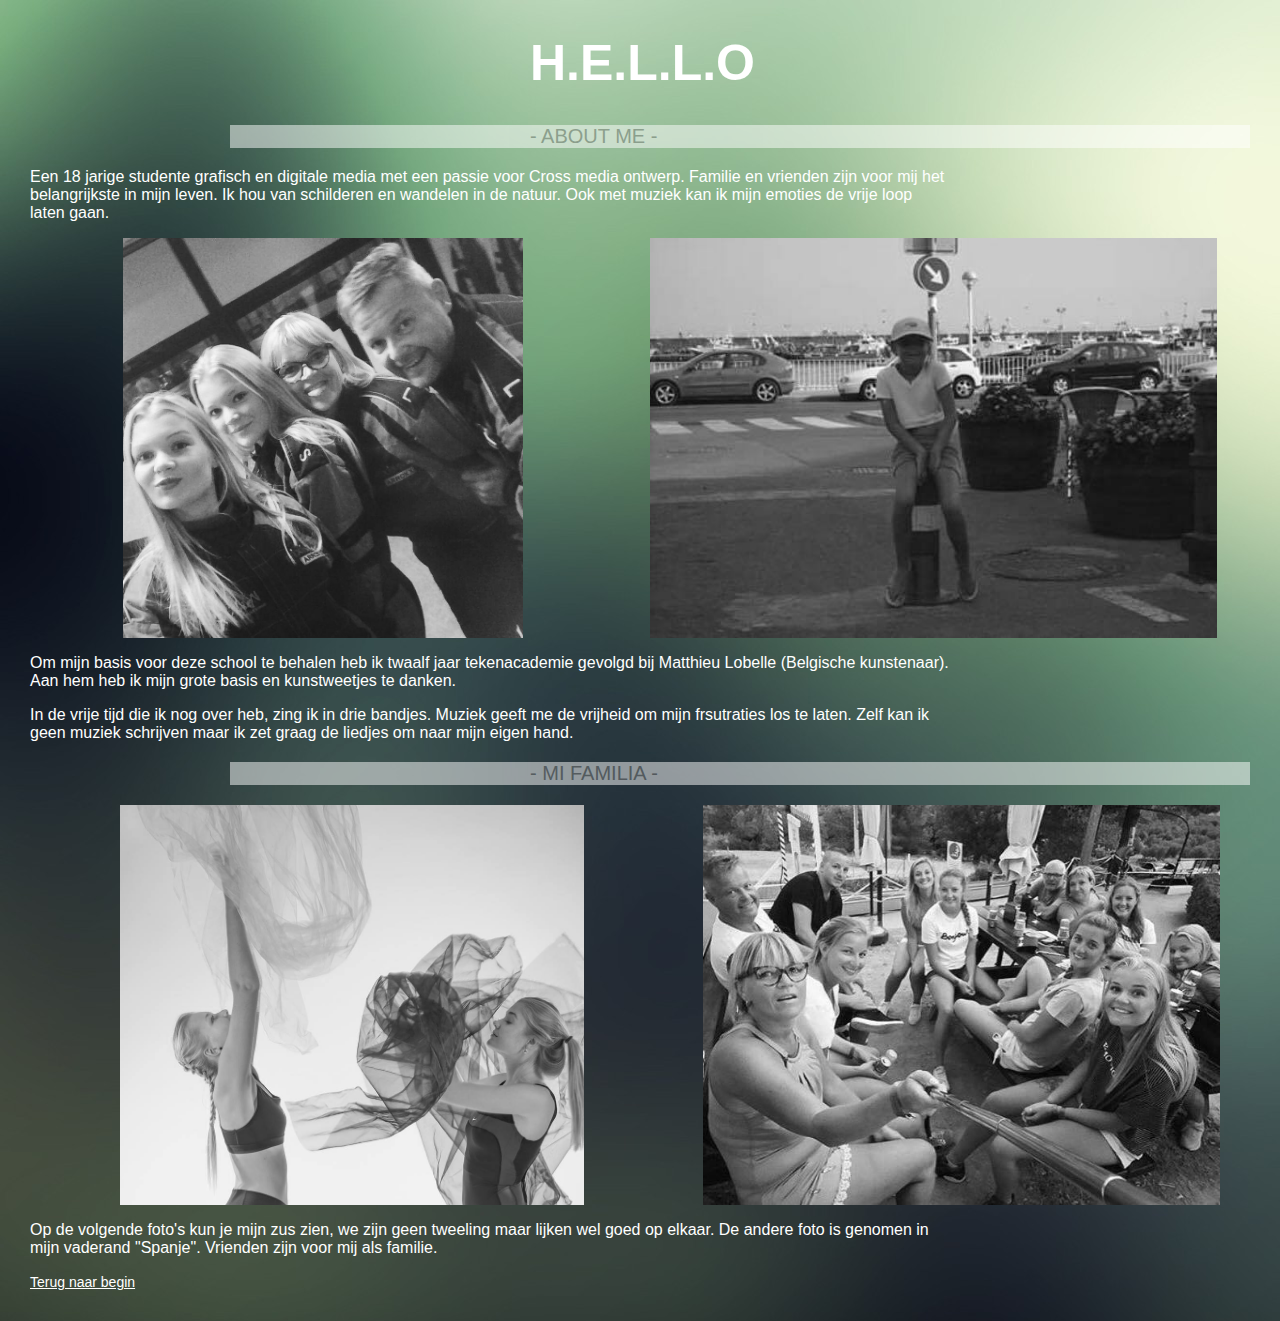
<file: practicum-3/index.html>
<!DOCTYPE html>
<html lang="en">
<head>
    <meta charset="UTF-8">
    <meta name="viewport" content="width=device-width, initial-scale=1.0">
    <meta http-equiv="X-UA-Compatible" content="ie=edge">
    <link rel= "stylesheet" href="css/main.css">
    <title>Document</title>
</head>
<body>

    <h1 id="top">H.E.L.L.O</h1>

    <div class="welkom">
        <p> - ABOUT ME -</p>
    </div>

    <div class="eerstetekst">
        <p> Een 18 jarige studente grafisch en digitale media met een passie voor Cross media ontwerp.
        Familie en vrienden zijn voor mij het belangrijkste in mijn leven.
        Ik hou van schilderen en wandelen in de natuur. Ook met muziek kan ik mijn emoties de vrije loop laten gaan.</p>
    </div>

<div class="eerstetwee">
    <img src="./images/familie.jpg" title="familiefoto">
    <img src="./images/lilme.jpg" title="familiefoto">
</div> 

<div class="tweedetekst">
        <p> Om mijn basis voor deze school te behalen heb ik twaalf jaar tekenacademie gevolgd bij Matthieu Lobelle (Belgische kunstenaar). Aan hem heb ik mijn grote basis en kunstweetjes te danken.</p>
        <p> In de vrije tijd die ik nog over heb, zing ik in drie bandjes. Muziek geeft me de vrijheid om mijn frsutraties los te laten. Zelf kan ik geen muziek schrijven maar ik zet graag de liedjes om naar mijn eigen hand.</p>
    </div>

    <div class="welkom">
            <p> -  MI FAMILIA - </p>
    </div>
    <div class="volgendetwee">
            <img src="./images/lunah.jpg" title="familiefoto">
            <img src="./images/vyveytjes.jpg" title="familiefoto">
    </div> 

<div class="tweedetekst">
    <p> Op de volgende foto's kun je mijn zus zien, we zijn geen tweeling maar lijken wel goed op elkaar. De andere foto is genomen in mijn vaderand "Spanje". Vrienden zijn voor mij als familie.</p>
</div>

    <a class="begin" href="#top">Terug naar begin</a>

</body>
</html>
</file>
<file: practicum-3/css/main.css>
body {
    background-image: url(../images/groeneachtergrond.jpg);
    margin: 30px;
}

h1 {
    font-family: Arial, Helvetica, sans-serif;
    color: white;
    margin-left:500px;
    font-size: 50px;
}

.welkom {
    background-color: white;
    opacity: 0.5;
    color:gray;
    font-size: 20px;
    padding-left: 300px;
    margin-left: 200px;
    font-family: arial;
}
.eerstetekst {
    font-family: helvetica;
    color:white;
    margin-right: 300px;
}

.eerstetwee {
    display: flex;
    flex-direction: row; 
    justify-content: space-around;
    width: 100%;
    height: 400px;
    margin-left: 30px;
    margin-right: 30px;
  
}

.tweedetekst {
    font-family: helvetica;
    color:white;
    margin-right: 300px;
}

.volgendetwee {
    display: flex;
    flex-direction: row; 
    justify-content: space-around;
    width: 100%;
    height: 400px;
    margin-left: 30px;
    margin-right: 30px;
}



.begin {
     font-family: Arial, Helvetica, sans-serif;
    color: white;

    font-size: 14px;
}
</file>
